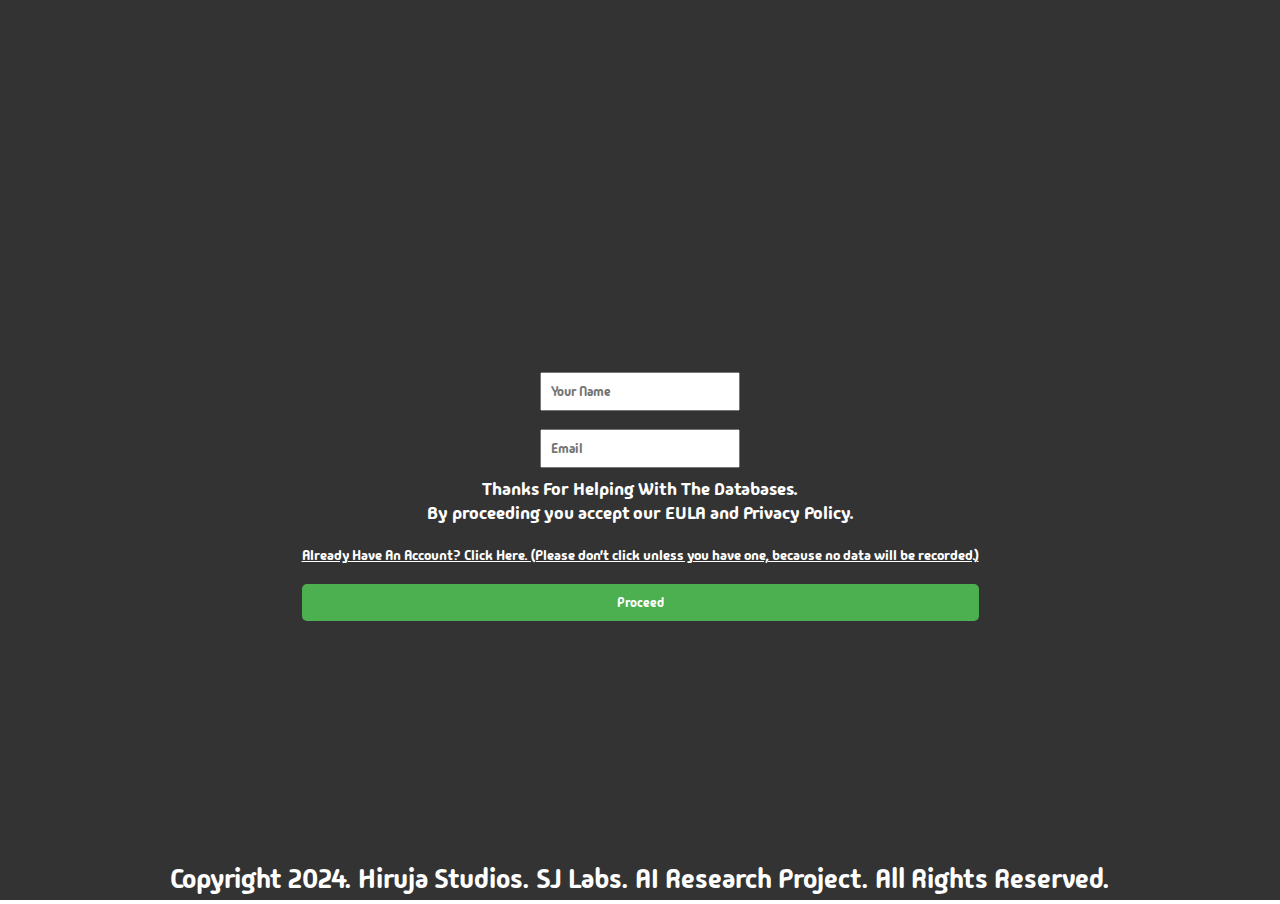
<file: index.html>
<!DOCTYPE html>
<html lang="en">
<head>
    <meta charset="UTF-8">
    <meta name="viewport" content="width=device-width, initial-scale=1.0">
    <title>Tic Tac Toe</title>
    <style>
        *{
            margin: 0;
            padding: 0;
            /* background-color: #f0f0f0; */
            overflow: hidden;
        }

        iframe{
            height: 100vh;
            width: 100vw;
            overflow: hidden;
        }
    </style>
</head>
<body>
    <iframe src="html/databases/validate.html" frameborder="0"  overflow="hidden"></iframe>
</body>
</html>
</file>
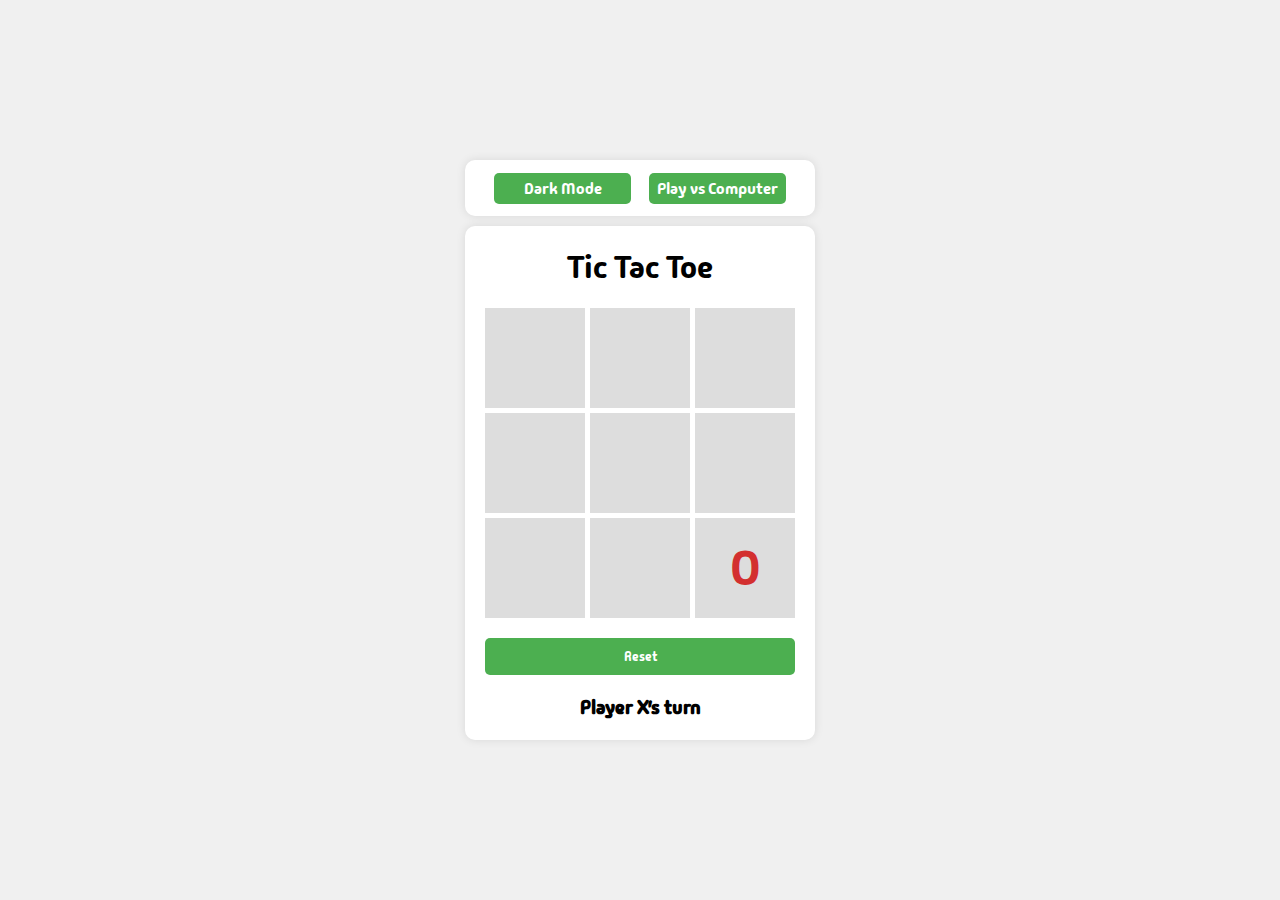
<file: computer/index.html>
<!DOCTYPE html>
<html lang="en">
<head>
    <meta charset="UTF-8">
    <meta name="viewport" content="width=device-width, initial-scale=1.0">
    <title>Tic Tac Toe</title>
    <link rel="stylesheet" href="styles.css">
</head>
<body>
    <div class="settings">
        <button class="btn-settings"><a href="darkmode/index.html" target="_self" rel="noopener noreferrer">Dark Mode</a></button>
        <button class="btn-settings"><a href="darkmode/index.html" target="_blank" rel="noopener noreferrer">Play vs Computer</a></button>
    </div>
    <div class="container">
        <h1>Tic Tac Toe</h1>
        <p id="player-turn"></p>
        <div class="board">
            <div class="cell" onclick="placeMarker(0)"></div>
            <div class="cell" onclick="placeMarker(1)"></div>
            <div class="cell" onclick="placeMarker(2)"></div>
            <div class="cell" onclick="placeMarker(3)"></div>
            <div class="cell" onclick="placeMarker(4)"></div>
            <div class="cell" onclick="placeMarker(5)"></div>
            <div class="cell" onclick="placeMarker(6)"></div>
            <div class="cell" onclick="placeMarker(7)"></div>
            <div class="cell" onclick="placeMarker(8)"></div>
        </div>
        <button onclick="resetBoard()">Reset</button>
        <p id="message"></p>
    </div>
    <!-- Win modal -->
    <div id="winModal" class="modal">
        <div class="modal-content">
            <span class="close" onclick="closeWinModal()">&times;</span>
            <div class="win-content">
                <svg version="1.1" xmlns="http://www.w3.org/2000/svg" xmlns:xlink="http://www.w3.org/1999/xlink" width="150" height="122" viewBox="0,0,512,417.82556">
                    <g transform="translate(-228,-219.50778)">
                        <g data-paper-data="{&quot;isPaintingLayer&quot;:true}" fill="#ffbf00" fill-rule="nonzero" stroke="none" stroke-width="1" stroke-linecap="butt" stroke-linejoin="miter" stroke-miterlimit="10" stroke-dasharray="" stroke-dashoffset="0" style="mix-blend-mode: normal">
                            <path d="M740,304.832v225.83467c-0.07053,58.88113 -47.78553,106.59614 -106.66667,106.66667h-298.66667c-58.88113,-0.07053 -106.59614,-47.78553 -106.66667,-106.66667v-225.83467c0.00368,-17.25422 10.39904,-32.80785 26.34007,-39.41026c15.94103,-6.60241 34.28951,-2.95381 46.49193,9.24493l55.168,55.168l97.83467,-97.83467c16.66133,-16.6563 43.66934,-16.6563 60.33067,0l97.83467,97.83467l55.168,-55.168c12.1849,-12.24174 30.5624,-15.90038 46.50667,-9.25867c15.93987,6.60891 26.32968,22.16836 26.32533,39.424z"/>
                        </g>
                    </g>
                </svg>
                <p id="winMessage"><span id="winnerText">Congratulations!</span><br><span style="font-size: 2em;">Player <span id="winner"></span> won!</span></p>
            </div>
        </div>
    </div>
    <script src="script.js"></script>
</body>
</html>
</file>
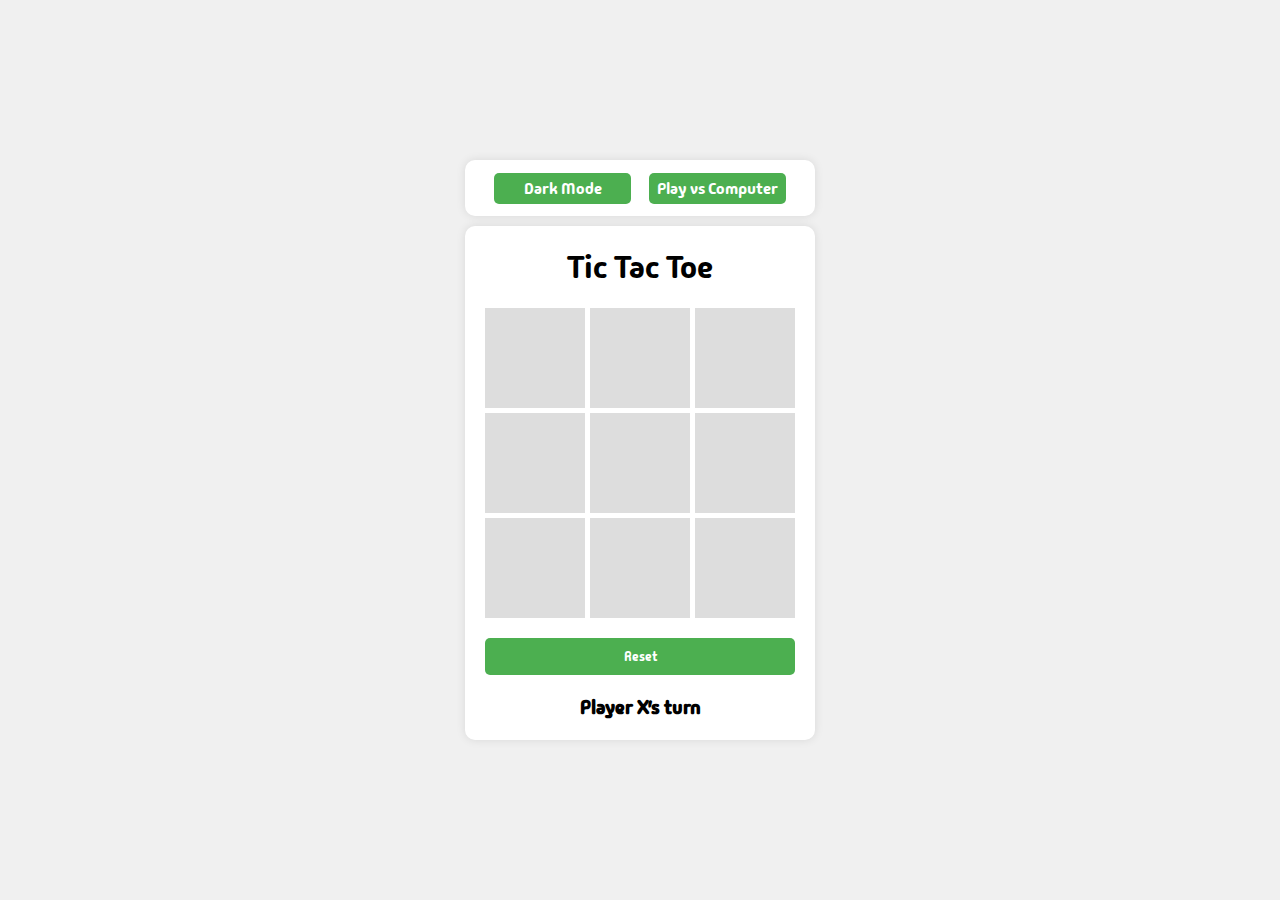
<file: html/index.html>
<!DOCTYPE html>
<html lang="en">
<head>
    <meta charset="UTF-8">
    <meta name="viewport" content="width=device-width, initial-scale=1.0">
    <title>Tic Tac Toe</title>
    <link rel="stylesheet" href="../css/styles.css">
</head>
<body>
    <div class="settings">
        <button class="btn-settings"><a href="darkmode/index.html" target="_self" rel="noopener noreferrer">Dark Mode</a></button>
        <button class="btn-settings"><a href="computer/index.html" target="_blank" rel="noopener noreferrer">Play vs Computer</a></button>
    </div>
    <div class="container">
        <h1>Tic Tac Toe</h1>
        <p id="player-turn"></p>
        <div class="board">
            <div class="cell" onclick="placeMarker(0)"></div>
            <div class="cell" onclick="placeMarker(1)"></div>
            <div class="cell" onclick="placeMarker(2)"></div>
            <div class="cell" onclick="placeMarker(3)"></div>
            <div class="cell" onclick="placeMarker(4)"></div>
            <div class="cell" onclick="placeMarker(5)"></div>
            <div class="cell" onclick="placeMarker(6)"></div>
            <div class="cell" onclick="placeMarker(7)"></div>
            <div class="cell" onclick="placeMarker(8)"></div>
        </div>
        <button onclick="resetBoard()">Reset</button>
        <p id="message"></p>
    </div>
    <!-- Win modal -->
    <div id="winModal" class="modal">
        <div class="modal-content">
            <span class="close" onclick="closeWinModal()">&times;</span>
            <div class="win-content">
                <svg version="1.1" xmlns="http://www.w3.org/2000/svg" xmlns:xlink="http://www.w3.org/1999/xlink" width="150" height="122" viewBox="0,0,512,417.82556">
                    <g transform="translate(-228,-219.50778)">
                        <g data-paper-data="{&quot;isPaintingLayer&quot;:true}" fill="#ffbf00" fill-rule="nonzero" stroke="none" stroke-width="1" stroke-linecap="butt" stroke-linejoin="miter" stroke-miterlimit="10" stroke-dasharray="" stroke-dashoffset="0" style="mix-blend-mode: normal">
                            <path d="M740,304.832v225.83467c-0.07053,58.88113 -47.78553,106.59614 -106.66667,106.66667h-298.66667c-58.88113,-0.07053 -106.59614,-47.78553 -106.66667,-106.66667v-225.83467c0.00368,-17.25422 10.39904,-32.80785 26.34007,-39.41026c15.94103,-6.60241 34.28951,-2.95381 46.49193,9.24493l55.168,55.168l97.83467,-97.83467c16.66133,-16.6563 43.66934,-16.6563 60.33067,0l97.83467,97.83467l55.168,-55.168c12.1849,-12.24174 30.5624,-15.90038 46.50667,-9.25867c15.93987,6.60891 26.32968,22.16836 26.32533,39.424z"/>
                        </g>
                    </g>
                </svg>
                <p id="winMessage"><span id="winnerText">Congratulations!</span><br><span style="font-size: 2em;">Player <span id="winner"></span> won!</span></p>
            </div>
        </div>
    </div>
    <script src="../js/script.js"></script>
</body>
</html>
</file>
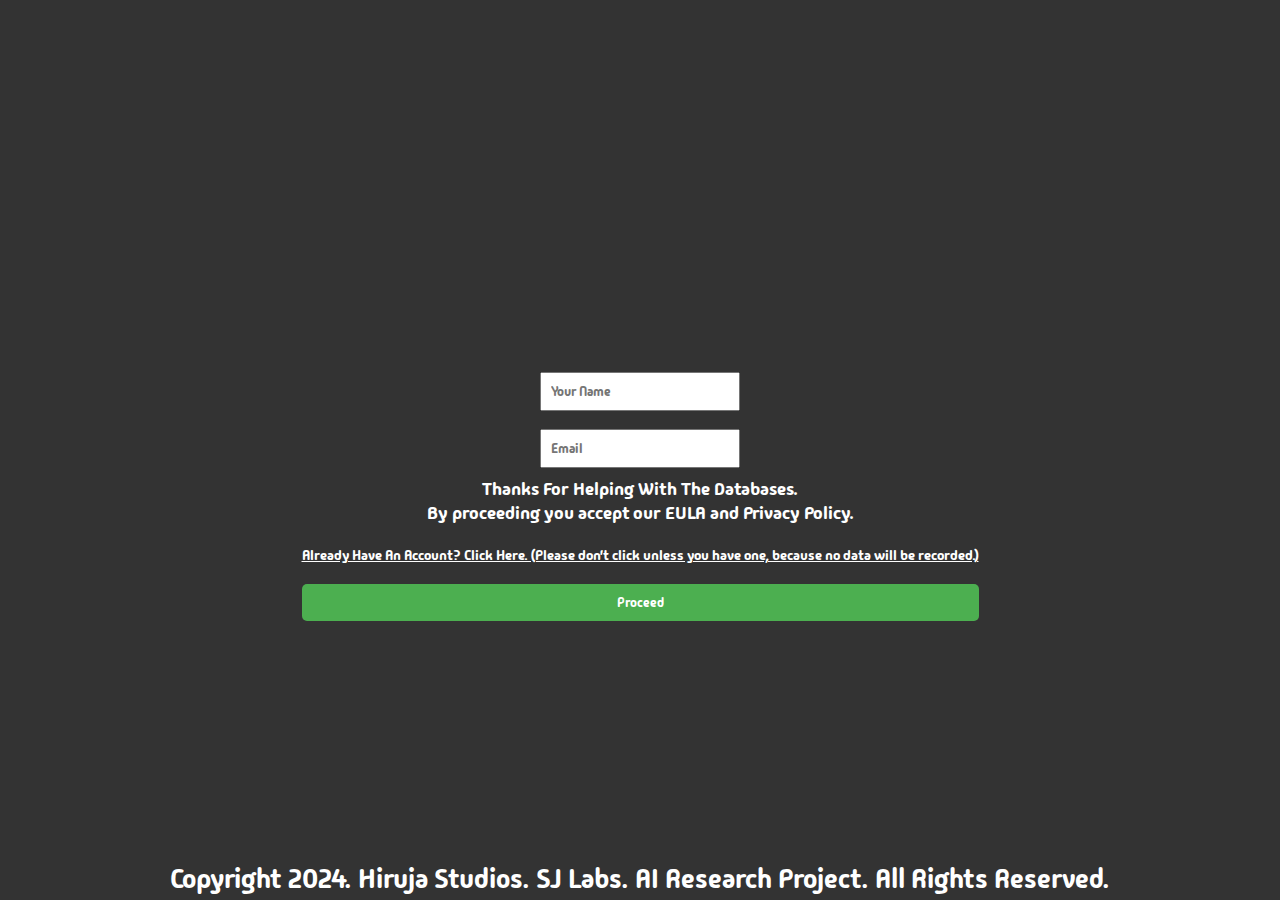
<file: databases/validate.html>
<!DOCTYPE html>
<html lang="en">
<head>
    <meta charset="UTF-8">
    <meta name="viewport" content="width=device-width, initial-scale=1.0">
    <title>Validation</title>
    <link rel="stylesheet" href="../../css/styles.css">
    <style>
        body{
            background-color: #333;
            color: white;
        }
        form{
            display: flex;
            justify-content: center;
            align-items: center;
            flex-direction: column;
            margin-top: 10%;
            /* margin-bottom: auto; */
            height: 100%;
            size: 150%;
        }
        input{
            margin: 1vh;
            padding: 1vh;
            width: 15vw;
            min-width: 200px;
        }
        p{
            text-align: center;
            font-size: 2vh;
        }
        h3{
          text-align: center;
            margin-top: auto;
            padding: 0.5vh;
            font-size: 3vh;
        }
    </style>
</head>
<body>
    <form action="pre-loader.html" method="post" data-netlify="true">
        <input type="text" placeholder="Your Name" name="Name" required>
        <input type="email" placeholder="Email" name="Email" required>
        <p>Thanks For Helping With The Databases.</p>
        <p>By proceeding you accept our EULA and Privacy Policy.</p><br>
        <a href="pre-loader.html" target="_blank" rel="noopener noreferrer" style="color: white; text-align: center; font-size: 1.5vh;">Already Have An Account? Click Here. (Please don't click unless you have one, because no data will be recorded.)</a>
        <button type="submit">Proceed</button>
        
    </form>
    <h3>Copyright 2024. Hiruja Studios. SJ Labs. AI Research Project. All Rights Reserved.</h3>
    <meta http-equiv="refresh" content="3; url=http://example.com">
</body>
</html>
</file>
<file: computer/styles.css>
/* Font style */
@import url('https://fonts.googleapis.com/css2?family=Madimi+One&display=swap'); 

/* Global styles */
* {
    margin: 0;
    padding: 0;
    box-sizing: border-box;
    font-family: "Madimi One", sans-serif;
    font-weight: 400;
    font-style: normal;
}

body {
    background-color: #f0f0f0;
    display: flex;
    justify-content: center;
    align-items: center;
    flex-direction: column;
    height: 100vh;
}

.container {
    max-width: 400px;
    padding: 20px;
    background-color: #fff;
    border-radius: 10px;
    box-shadow: 0 0 10px rgba(0, 0, 0, 0.1);
}

h1 {
    text-align: center;
    margin-bottom: 20px;
}

.board {
    display: grid;
    grid-template-columns: repeat(3, 1fr);
    gap: 5px;
}

.cell {
    width: 100px;
    height: 100px;
    background-color: #ddd;
    display: flex;
    justify-content: center;
    align-items: center;
    font-size: 3em;
    cursor: pointer;
    margin: 0;
}

.cell:hover {
    background-color: #ccc;
}

button {
    display: block;
    width: 100%;
    padding: 10px;
    margin-top: 20px;
    background-color: #4CAF50;
    color: white;
    border: none;
    border-radius: 5px;
    cursor: pointer;
}

button:hover {
    background-color: #45a049;
}

#player-turn {
    text-align: center;
    margin-bottom: 10px;
}

#message {
    text-align: center;
    font-size: 1.2em;
    font-weight: bold;
    margin-top: 20px;
}

/* Modal styles */
.modal {
    display: none;
    position: fixed;
    z-index: 1;
    left: 0;
    top: 0;
    width: 100%;
    height: 100%;
    overflow: auto;
    background-color: rgba(0, 0, 0, 0.4);
}

.modal-content {
    background-color: #fefefe;
    margin: 15% auto;
    padding: 20px;
    border: 1px solid #888;
    width: 80%;
    border-radius: 10px;
    box-shadow: 0 4px 8px rgba(0, 0, 0, 0.2);
    transform: translateY(-100%);
    transition: transform 0.3s ease-in-out;
    display: flex;
    flex-direction: column;
    align-items: center;
}

.modal-content.show {
    transform: translateY(0);
}

.close {
    color: #aaa;
    float: right;
    font-size: 28px;
    font-weight: bold;
    transition: color 0.3s ease-in-out;
    align-self: flex-end;
}

.close:hover,
.close:focus {
    color: black;
    text-decoration: none;
    cursor: pointer;
}

.win-content {
    display: flex;
    flex-direction: column;
    align-items: center;
}

.win-content svg {
    width: 100px;
    height: auto;
    margin-bottom: 20px;
}

#winMessage {
    text-align: center;
    font-size: 1.5em; 
}

#winnerText {
    font-size: 1.2em; 
}

/* Win Cell */
.winning-cell {
    background-color: rgba(249, 92, 92, 0.798); 
    animation: indicate 1s infinite;
}

.winning-cell:hover{
    background-color: rgba(249, 92, 92, 0.798); 
}

/* Draw */
.draw{
    background-color: black;
}

/* Settings */
.btn-settings a{
    text-decoration: none;
    color: unset;
}

.btn-settings{
    text-align: center;
    width: 100%;
    padding: 5px;
    font-size: medium;
    margin: 1vh;
}

.btn-settings:nth-child(2){
    font-size: medium;
}

.settings{
    height: calc(100vh / 16);
    width: 100vh;
    /* background-color: white; */
    max-width: 350px;
    padding: 20px;
    background-color: #fff;
    border-radius: 10px;
    box-shadow: 0 0 10px rgba(0, 0, 0, 0.1);
    margin-bottom: 10px;
    display: flex;
    justify-content: center;
    align-items: center;
}

/* Win animation */
@keyframes indicate {
    0%{
        background-color: rgba(249, 92, 92, 0.798); 
    }
    50%{
        background-color: rgba(249, 92, 92, 0.155); 
    }
    100%{
        background-color: rgba(249, 92, 92, 0.798); 
    }
}
</file>
<file: css/styles.css>
/* Font style */
@import url('https://fonts.googleapis.com/css2?family=Madimi+One&display=swap'); 

/* Global styles */
* {
    margin: 0;
    padding: 0;
    box-sizing: border-box;
    font-family: "Madimi One", sans-serif;
    font-weight: 400;
    font-style: normal;
}

body {
    background-color: #f0f0f0;
    display: flex;
    justify-content: center;
    align-items: center;
    flex-direction: column;
    height: 100vh;
}

.container {
    max-width: 400px;
    padding: 20px;
    background-color: #fff;
    border-radius: 10px;
    box-shadow: 0 0 10px rgba(0, 0, 0, 0.1);
}

h1 {
    text-align: center;
    margin-bottom: 20px;
}

.board {
    display: grid;
    grid-template-columns: repeat(3, 1fr);
    gap: 5px;
}

.cell {
    width: 100px;
    height: 100px;
    background-color: #ddd;
    display: flex;
    justify-content: center;
    align-items: center;
    font-size: 3em;
    cursor: pointer;
}

.cell:hover {
    background-color: #ccc;
}

button {
    display: block;
    width: 100%;
    padding: 10px;
    margin-top: 20px;
    background-color: #4CAF50;
    color: white;
    border: none;
    border-radius: 5px;
    cursor: pointer;
}

button:hover {
    background-color: #45a049;
}

#player-turn {
    text-align: center;
    margin-bottom: 10px;
}

#message {
    text-align: center;
    font-size: 1.2em;
    font-weight: bold;
    margin-top: 20px;
}

/* Modal styles */
.modal {
    display: none;
    position: fixed;
    z-index: 1;
    left: 0;
    top: 0;
    width: 100%;
    height: 100%;
    overflow: auto;
    background-color: rgba(0, 0, 0, 0.4);
}

.modal-content {
    background-color: #fefefe;
    margin: 15% auto;
    padding: 20px;
    border: 1px solid #888;
    width: 80%;
    border-radius: 10px;
    box-shadow: 0 4px 8px rgba(0, 0, 0, 0.2);
    transform: translateY(-100%);
    transition: transform 0.3s ease-in-out;
    display: flex;
    flex-direction: column;
    align-items: center;
}

.modal-content.show {
    transform: translateY(0);
}

.close {
    color: #aaa;
    float: right;
    font-size: 28px;
    font-weight: bold;
    transition: color 0.3s ease-in-out;
    align-self: flex-end;
}

.close:hover,
.close:focus {
    color: black;
    text-decoration: none;
    cursor: pointer;
}

.win-content {
    display: flex;
    flex-direction: column;
    align-items: center;
}

.win-content svg {
    width: 100px;
    height: auto;
    margin-bottom: 20px;
}

#winMessage {
    text-align: center;
    font-size: 1.5em; 
}

#winnerText {
    font-size: 1.2em; 
}

/* Win Cell */
.winning-cell {
    background-color: rgba(249, 92, 92, 0.798); 
    animation: indicate 1s infinite;
}

.winning-cell:hover{
    background-color: rgba(249, 92, 92, 0.798); 
}

/* Draw */
.draw{
    background-color: black;
}

/* Settings */
.btn-settings a{
    text-decoration: none;
    color: unset;
}

.btn-settings{
    text-align: center;
    width: 100%;
    padding: 5px;
    font-size: medium;
    margin: 1vh;
}

.btn-settings:nth-child(2){
    font-size: medium;
}

.settings{
    height: calc(100vh / 16);
    width: 100vh;
    /* background-color: white; */
    max-width: 350px;
    padding: 20px;
    background-color: #fff;
    border-radius: 10px;
    box-shadow: 0 0 10px rgba(0, 0, 0, 0.1);
    margin-bottom: 10px;
    display: flex;
    justify-content: center;
    align-items: center;
}

/* Win animation */
@keyframes indicate {
    0%{
        background-color: rgba(249, 92, 92, 0.798); 
    }
    50%{
        background-color: rgba(249, 92, 92, 0.155); 
    }
    100%{
        background-color: rgba(249, 92, 92, 0.798); 
    }
}
</file>
